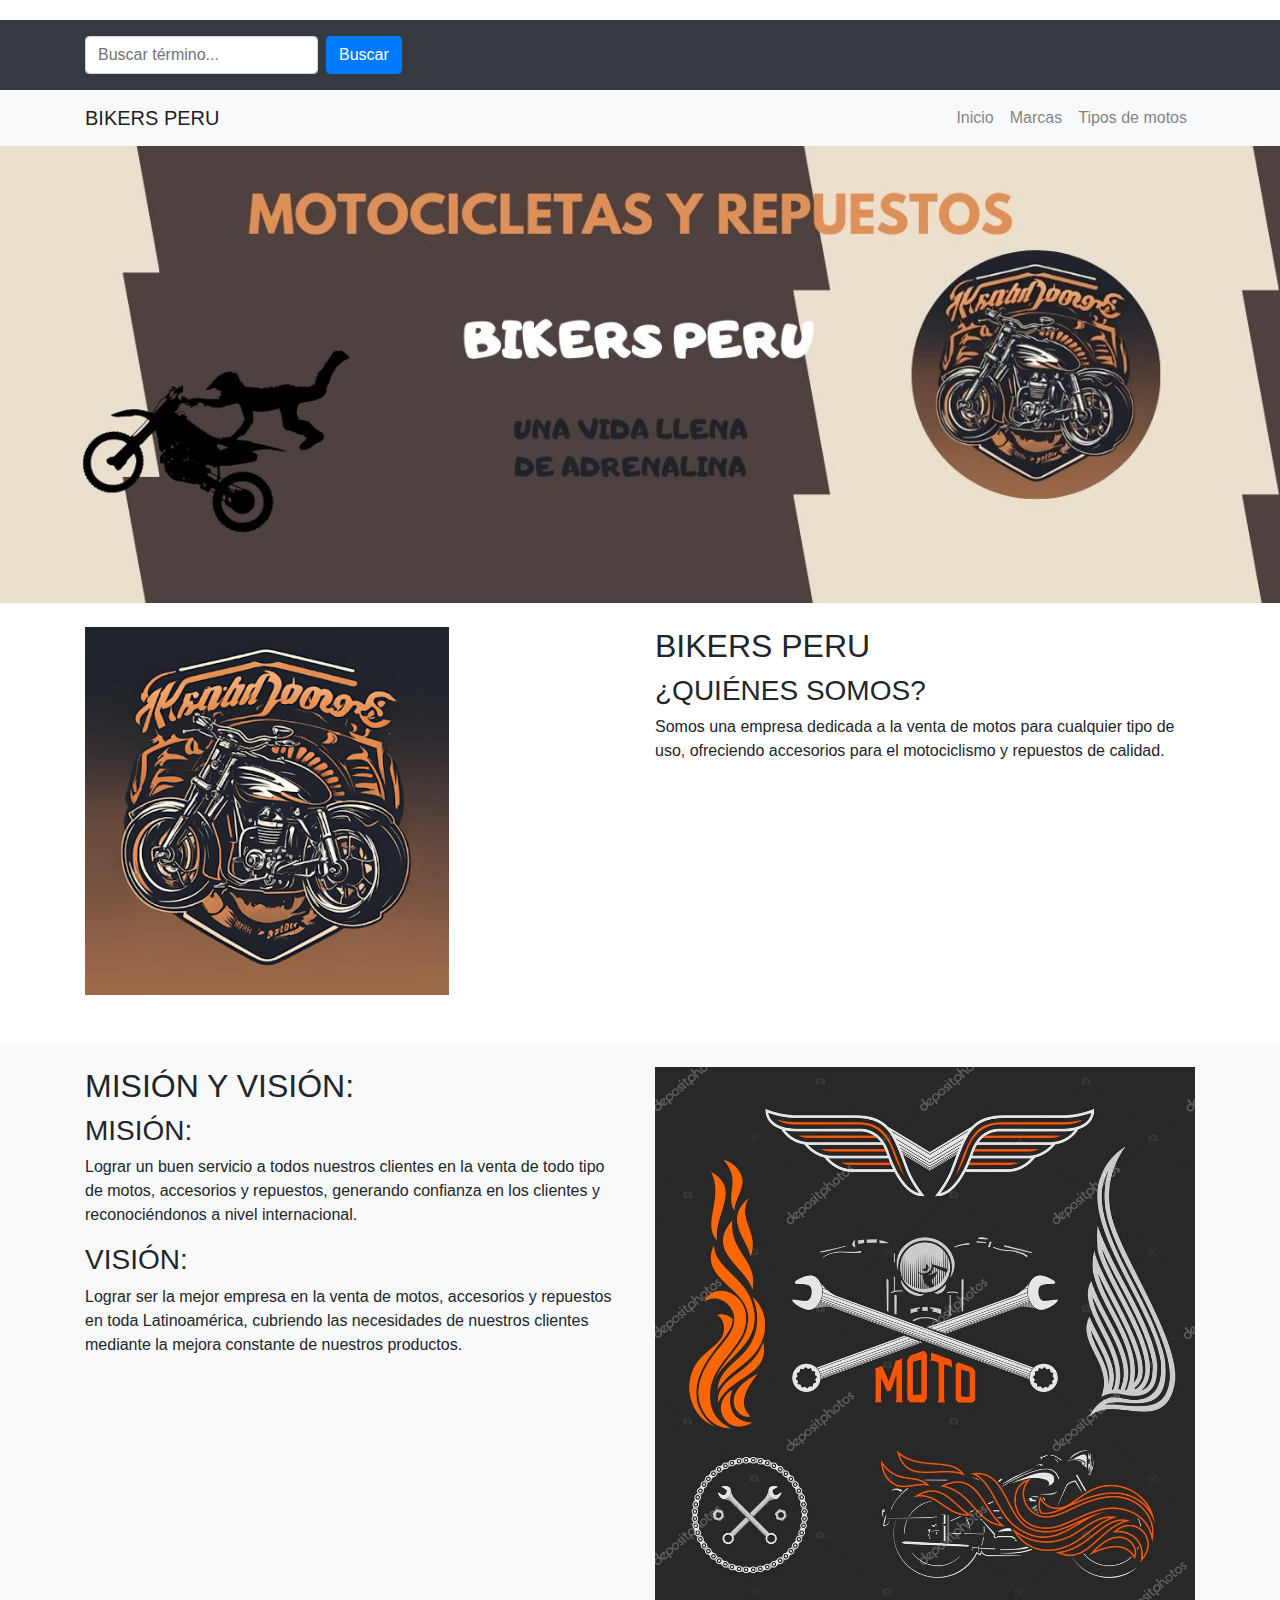
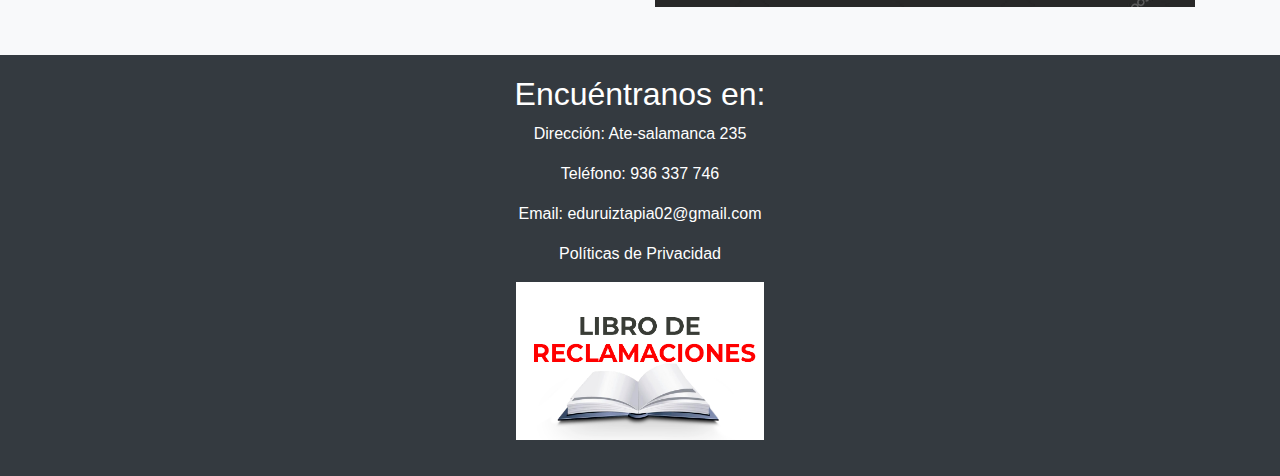
<file: index.html>
<!DOCTYPE html>
<html lang="es">
<head>
    <meta charset="UTF-8">
    <meta name="viewport" content="width=device-width, initial-scale=1.0">
    <title>INICIO</title>
    <!-- Bootstrap CSS -->
    <link href="https://stackpath.bootstrapcdn.com/bootstrap/4.5.2/css/bootstrap.min.css" rel="stylesheet">
    
    
    <style>
        
        body {
            padding-top: 20px; 
        }
        .container2 {
            background-color: #343a40; 
            color: white; 
            padding: 20px;
            text-align: center;
        }

    </style>
</head>
<body>

 
    <div class="container-fluid bg-dark py-3">
        <div class="container">
            <form action="/busqueda" method="get" class="form-inline"> 
                <label for="busqueda" class="text-white"></label> 
                <input type="search" id="busqueda" name="q" class="form-control mr-sm-2" placeholder="Buscar término...">
                <button type="submit" class="btn btn-primary">Buscar</button>
            </form>
        </div>
    </div>

   
    <nav class="navbar navbar-expand-lg navbar-light bg-light">
        <div class="container">
            <a class="navbar-brand" href="#">BIKERS PERU</a>
            <button class="navbar-toggler" type="button" data-toggle="collapse" data-target="#navbarNav" aria-controls="navbarNav" aria-expanded="false" aria-label="Toggle navigation">
                <span class="navbar-toggler-icon"></span>
            </button>
            <div class="collapse navbar-collapse" id="navbarNav">
                <ul class="navbar-nav ml-auto">
                    <li class="nav-item">
                        <a class="nav-link" href="index.html">Inicio</a> 
                    </li>
                    <li class="nav-item">
                        <a class="nav-link" href="marcas.html">Marcas</a>
                    </li>
                    <li class="nav-item">
                        <a class="nav-link" href="tipos.html">Tipos de motos</a>
                    </li>
                </ul>
            </div>
        </div>
    </nav>

    
    <div class="container-fluid p-0">
        <img src="img/BIKERS PERU.jpg" class="img-fluid" alt="Banner" style="width: 100%;">
    </div>

  
    <div class="container my-4">
        <div class="row">
            <div class="col-lg-6">
                <img src="img/logo bikers peu.png" class="img-fluid mb-4" alt="Logo BIKERS PERU">
            </div>
            <div class="col-lg-6">
                <h2>BIKERS PERU</h2>
                <h3>¿QUIÉNES SOMOS?</h3>
                <p>Somos una empresa dedicada a la venta de motos para cualquier tipo de uso, ofreciendo accesorios para el motociclismo y repuestos de calidad.</p>
            </div>
        </div>
    </div>

    
    <div class="container-fluid bg-light py-4">
        <div class="container">
            <div class="row">
                <div class="col-lg-6">
                    <h2>MISIÓN Y VISIÓN:</h2>
                    <h3>MISIÓN:</h3>
                    <p>Lograr un buen servicio a todos nuestros clientes en la venta de todo tipo de motos, accesorios y repuestos, generando confianza en los clientes y reconociéndonos a nivel internacional.</p>
                    <h3>VISIÓN:</h3>
                    <p>Lograr ser la mejor empresa en la venta de motos, accesorios y repuestos en toda Latinoamérica, cubriendo las necesidades de nuestros clientes mediante la mejora constante de nuestros productos.</p>
                </div>
                <div class="col-lg-6">
                    <img src="img/mision y vision.jpg" class="img-fluid mb-4" alt="Misión y Visión">
                </div>
            </div>
        </div>
    </div>

    
    <div class="container2"> 
        <div class="text2"> 
            <h2>Encuéntranos en:</h2>
            <p>Dirección: Ate-salamanca 235</p>
            <p>Teléfono: 936 337 746</p>
            <p>Email: eduruiztapia02@gmail.com</p>
            <p><a href="politicas y privacidad.html" class="text-white">Políticas de Privacidad</a></p> <!-- Corregido: href de Políticas de Privacidad -->
            <p><a href="libro de reclamaciones.html" class="text-white"><img src="img/libro_reclamaciones.png" alt="Libro de reclamaciones" width="20%"></a></p> <!-- Corregido: href de Libro de Reclamaciones -->
        </div>
    </div>

    
    <script src="https://code.jquery.com/jquery-3.5.1.slim.min.js"></script>
    <script src="https://stackpath.bootstrapcdn.com/bootstrap/4.5.2/js/bootstrap.bundle.min.js"></script>

</body>
</html>
</file>
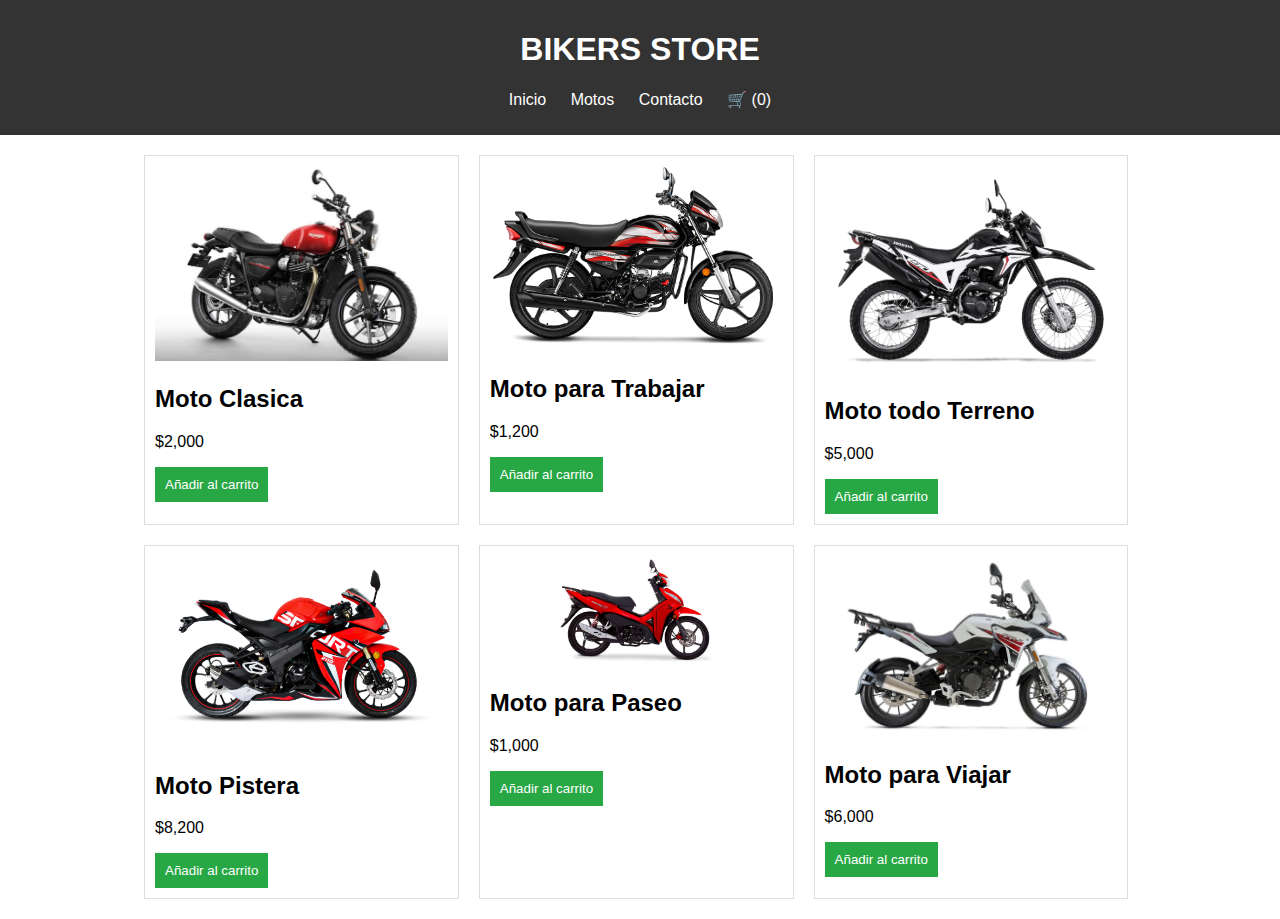
<file: carrito_de_compras.html>
<!DOCTYPE html>
<html lang="es">
<head>
    <meta charset="UTF-8">
    <meta name="viewport" content="width=device-width, initial-scale=1.0">
    <title>Carrito de Compras - Página de Motos</title>
    <link rel="stylesheet" href="ccs/carrito_de_compras.css">
</head>
<body>
    <header>
        <h1>BIKERS STORE</h1>
        <nav>
            <ul>
                <li><a href="index.html">Inicio</a></li>
                <li><a href="tipos.html">Motos</a></li>
                <li><a href="libro de reclamaciones.html">Contacto</a></li>
                <li><a href="#" id="cart-icon">🛒 (0)</a></li>
            </ul>
        </nav>
    </header>

    <main>
        <section class="product-list">
            <article class="product">
                <img src="img/Triumph-Street-Twin-2019-640x0.jpg" alt="Moto 1">
                <h2>Moto Clasica</h2>
                <p>$2,000</p>
                <button class="add-to-cart">Añadir al carrito</button>
            </article>
            <article class="product">
                <img src="img/Eco_Deluxe_Rojo_Negro.png" alt="Moto 2">
                <h2>Moto para Trabajar</h2>
                <p>$1,200</p>
                <button class="add-to-cart">Añadir al carrito</button>
            </article>

            <article class="product">
                <img src="img/XR190L-Negro–-Moto-Honda-todo-terreno.png" alt="Moto 2">
                <h2>Moto todo Terreno</h2>
                <p>$5,000</p>
                <button class="add-to-cart">Añadir al carrito</button>
            </article>

            <article class="product">
                <img src="img/BLOQUE2_2-535350SPORT_200_ROJO.PNG.png" alt="Moto 2">
                <h2>Moto Pistera</h2>
                <p>$8,200</p>
                <button class="add-to-cart">Añadir al carrito</button>
            </article>

            <article class="product">
                <img src="img/WAVE-110-S.jpg" alt="Moto 2">
                <h2>Moto para Paseo</h2>
                <p>$1,000</p>
                <button class="add-to-cart">Añadir al carrito</button>
            </article>

            <article class="product">
                <img src="img/Mejores-motos-de-baja-cilindrada-para-viajar-Benelli-TRK-251.jpg" alt="Moto 2">
                <h2>Moto para Viajar</h2>
                <p>$6,000</p>
                <button class="add-to-cart">Añadir al carrito</button>
            </article>
          
        </section>
    </main>


</body>
</html>
</file>
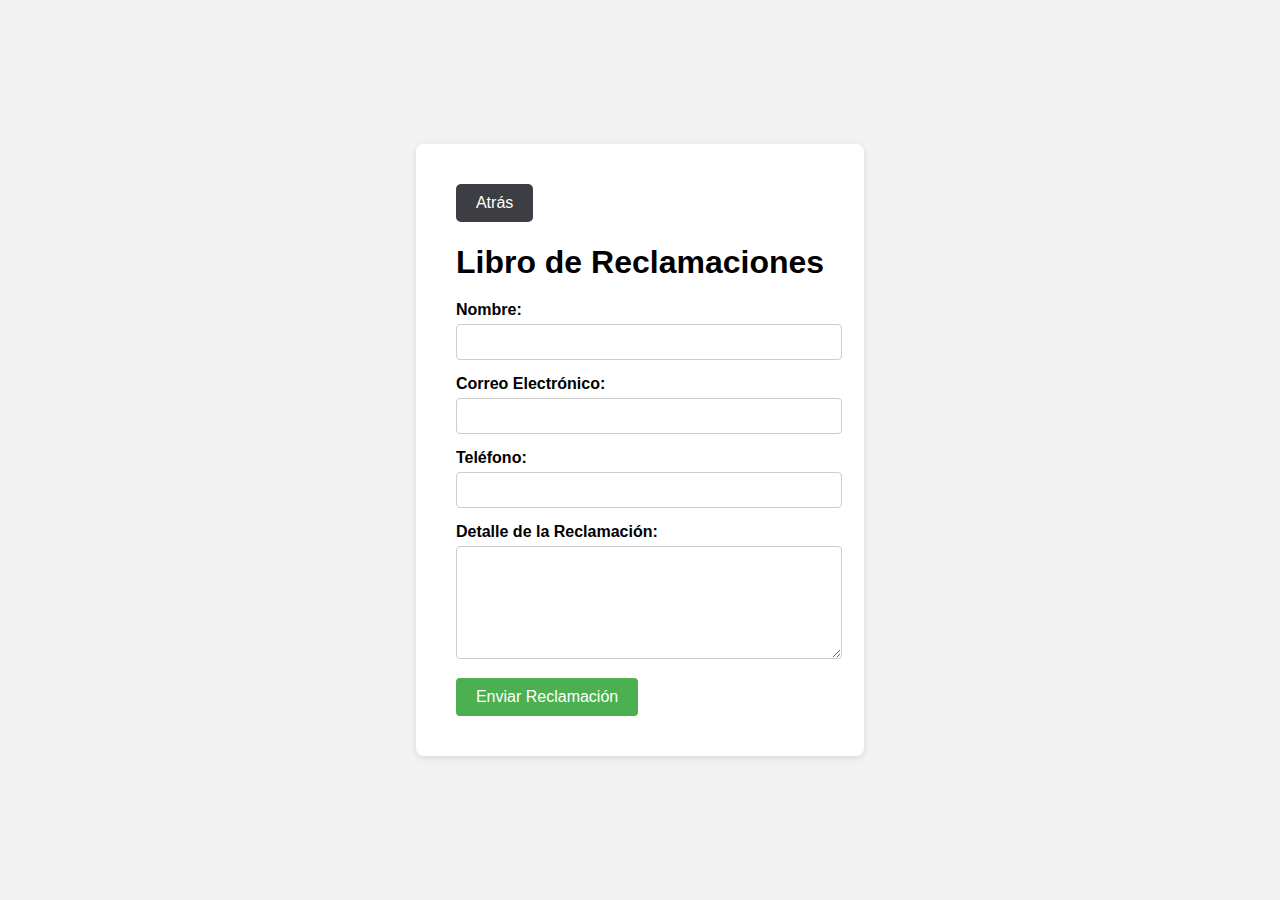
<file: libro de reclamaciones.html>
<!DOCTYPE html>
<html lang="es">
<head>
<meta charset="UTF-8">
<meta name="viewport" content="width=device-width, initial-scale=1.0">
<title>Libro de Reclamaciones</title>
<link rel="stylesheet" href="ccs/libro_de_reclamaciones.css">
</head>
<body>
  
<div class="container">
  <a href="index.html"><button id="btnBack">Atrás</button></a>
  <h1>Libro de Reclamaciones</h1>

  <form action="#" method="POST">
    <div class="form-group">
      <label for="nombre">Nombre:</label>
      <input type="text" id="nombre" name="nombre" required>
    </div>

    <div class="form-group">
      <label for="correo">Correo Electrónico:</label>
      <input type="email" id="correo" name="correo" required>
    </div>

    <div class="form-group">
      <label for="telefono">Teléfono:</label>
      <input type="tel" id="telefono" name="telefono" required>
    </div>

    <div class="form-group">
      <label for="reclamo">Detalle de la Reclamación:</label>
      <textarea id="reclamo" name="reclamo" rows="5" required></textarea>
    </div>

    <button type="submit" class="submit-btn">Enviar Reclamación</button>
  </form>
</div>

</body>
</html>
</file>
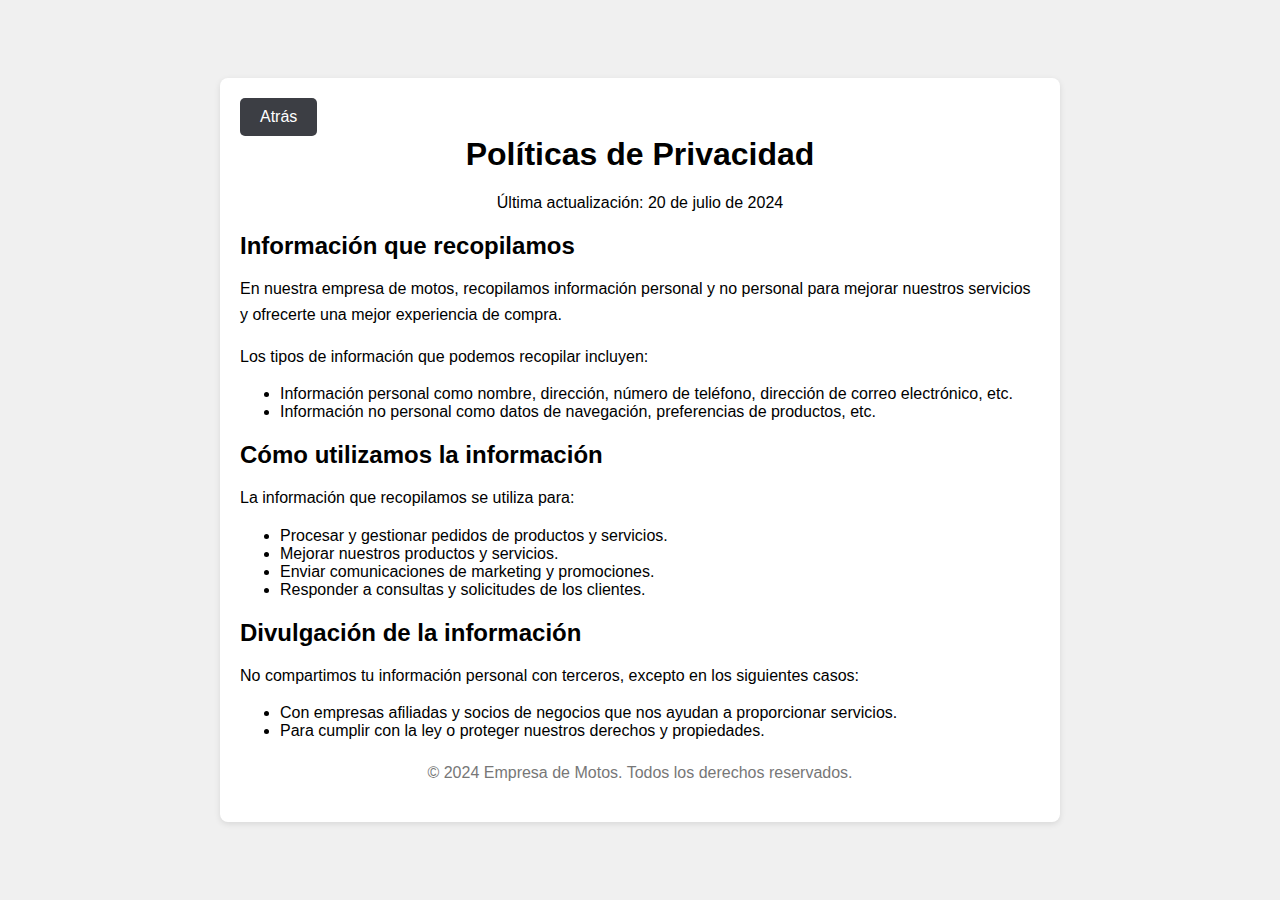
<file: politicas y privacidad.html>
<!DOCTYPE html>
<html lang="es">
<head>
<meta charset="UTF-8">
<meta name="viewport" content="width=device-width, initial-scale=1.0">
<title>Políticas de Privacidad - Empresa de Motos</title>
<link rel="stylesheet" href="ccs/politicas_y_privacidad.css">
</head>
<body>

<div class="container">
  <a href="index.html"><button id="btnBack">Atrás</button></a>
  <header>
    <h1>Políticas de Privacidad</h1>
    <p>Última actualización: 20 de julio de 2024</p>
  </header>

  <section>
    <h2>Información que recopilamos</h2>
    <p>En nuestra empresa de motos, recopilamos información personal y no personal para mejorar nuestros servicios y ofrecerte una mejor experiencia de compra.</p>
    <p>Los tipos de información que podemos recopilar incluyen:</p>
    <ul>
      <li>Información personal como nombre, dirección, número de teléfono, dirección de correo electrónico, etc.</li>
      <li>Información no personal como datos de navegación, preferencias de productos, etc.</li>
    </ul>
  </section>

  <section>
    <h2>Cómo utilizamos la información</h2>
    <p>La información que recopilamos se utiliza para:</p>
    <ul>
      <li>Procesar y gestionar pedidos de productos y servicios.</li>
      <li>Mejorar nuestros productos y servicios.</li>
      <li>Enviar comunicaciones de marketing y promociones.</li>
      <li>Responder a consultas y solicitudes de los clientes.</li>
    </ul>
  </section>

  <section>
    <h2>Divulgación de la información</h2>
    <p>No compartimos tu información personal con terceros, excepto en los siguientes casos:</p>
    <ul>
      <li>Con empresas afiliadas y socios de negocios que nos ayudan a proporcionar servicios.</li>
      <li>Para cumplir con la ley o proteger nuestros derechos y propiedades.</li>
    </ul>
  </section>

  <footer>
    <p>&copy; 2024 Empresa de Motos. Todos los derechos reservados.</p>
  </footer>
</div>

</body>
</html>
</file>
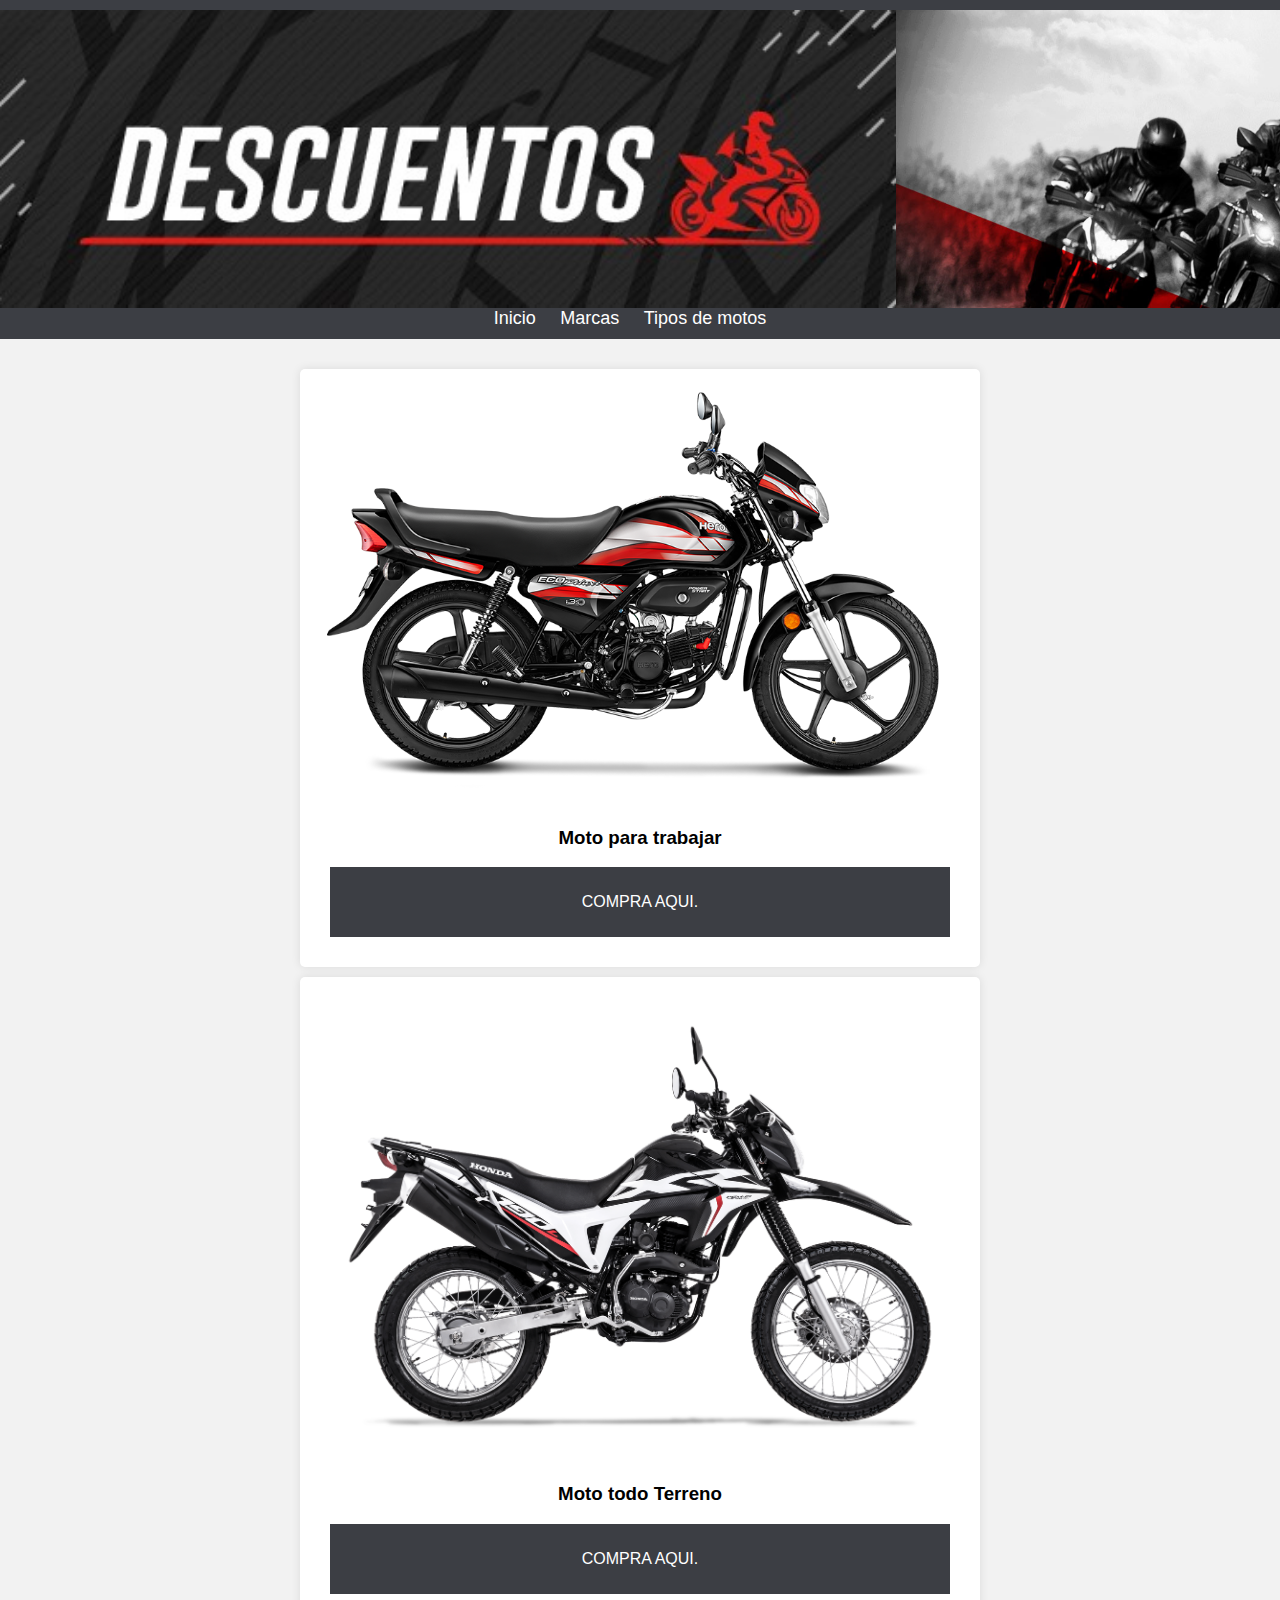
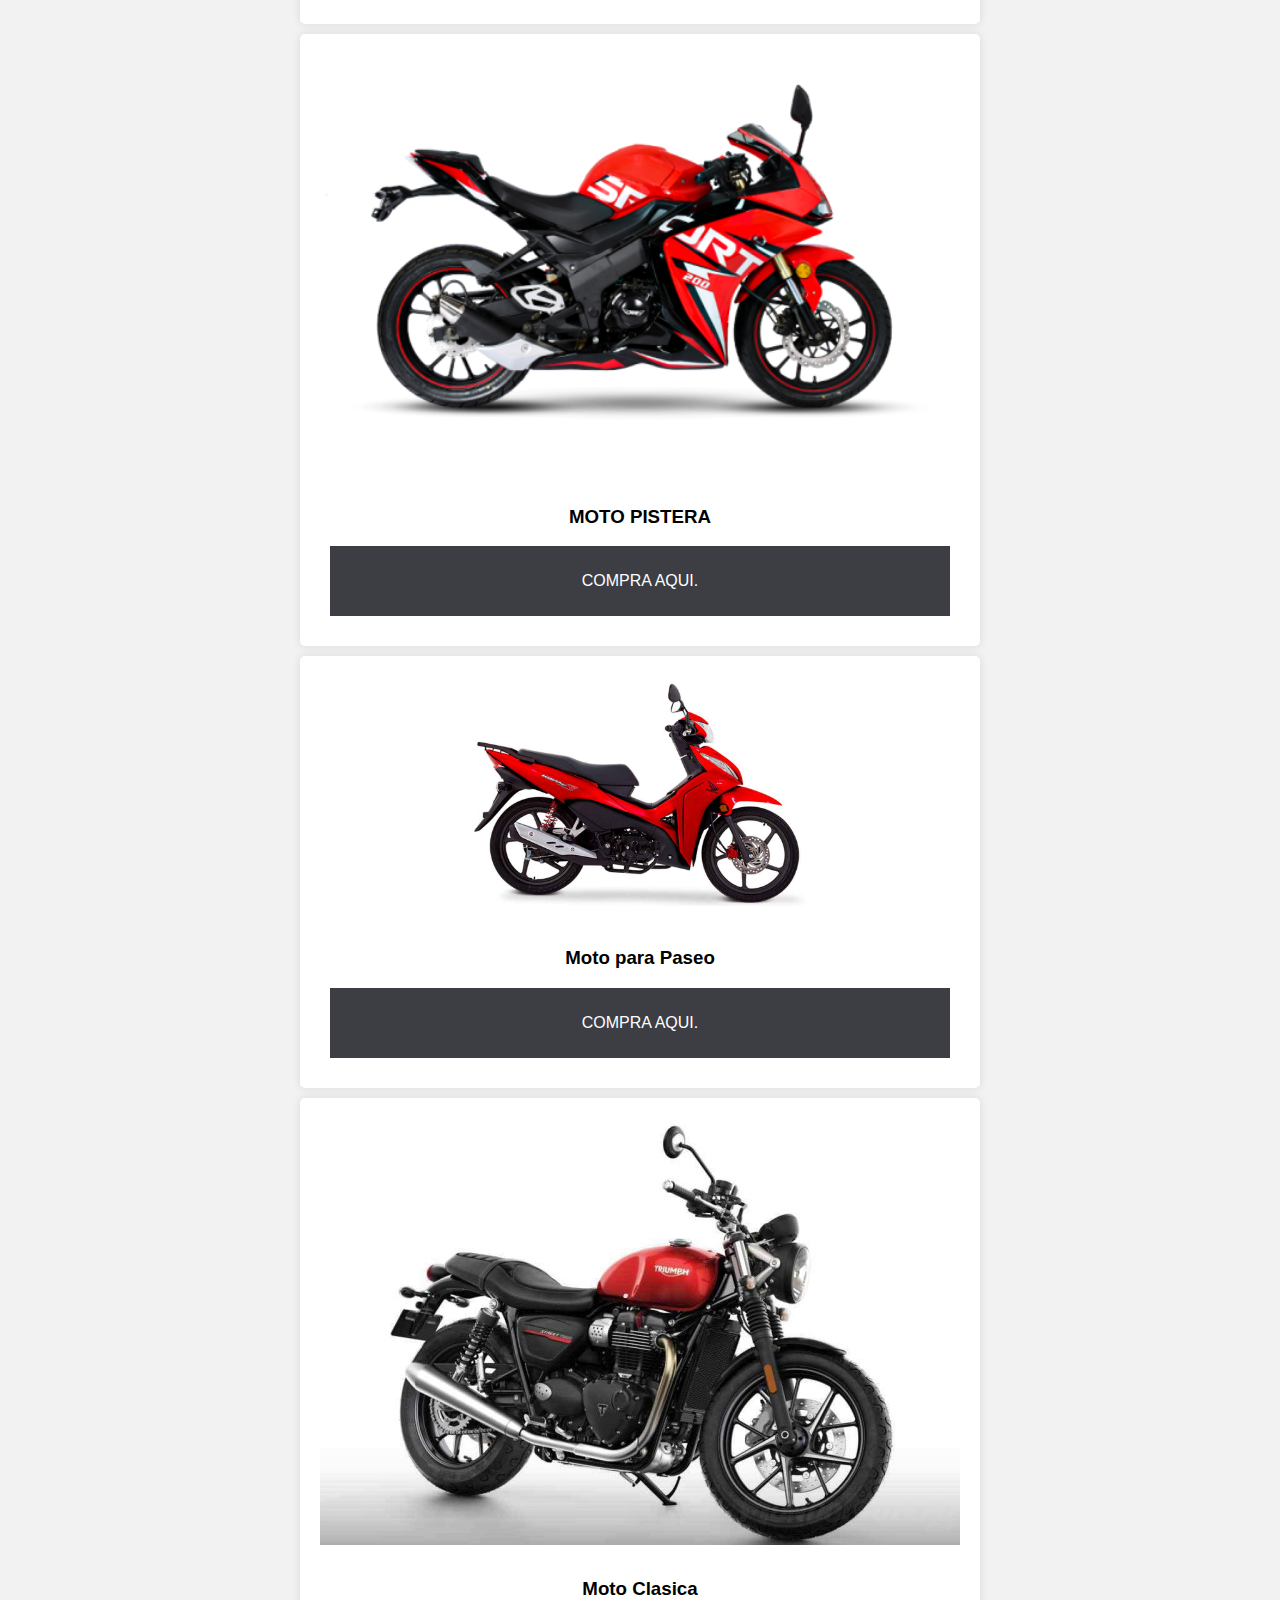
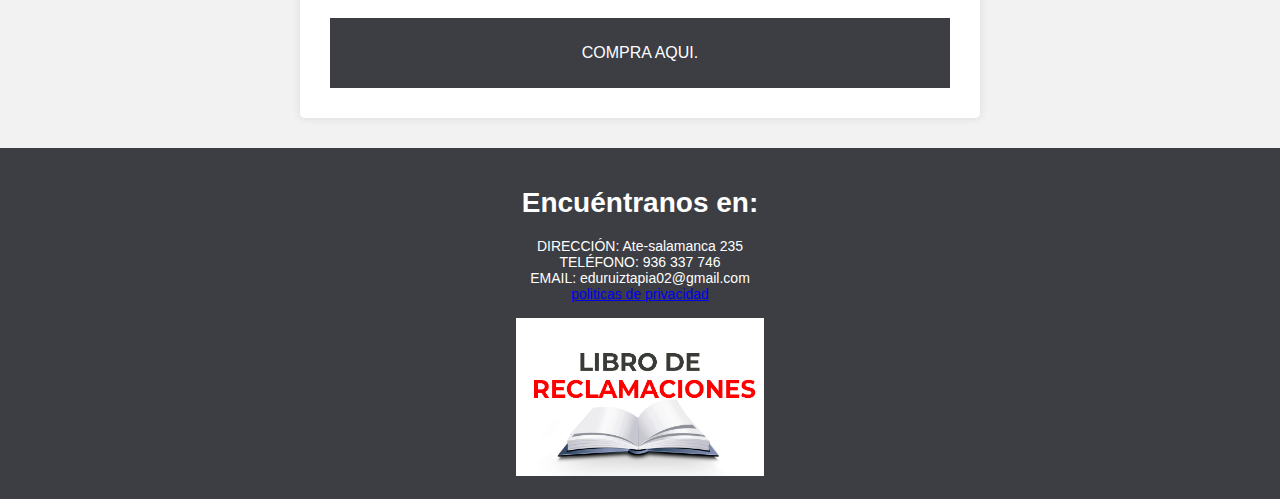
<file: tipos.html>
<!DOCTYPE html>
<html lang="es">
<head>
    <meta charset="UTF-8">
    <meta name="viewport" content="width=device-width, initial-scale=1.0">
    <title>Tipos de Motos</title>
    <link rel="stylesheet" href="ccs/tipo.css">
</head>
<body>
    
    
    <nav>
      <div class="carousel">
        <div class="carousel-images">
            <img src="img/BANNER-DESCUENTOS-2-01-01-01.jpg" alt="Imagen 1">
            <img src="img/banner2.png" alt="Imagen 2">
            <img src="img/motocicleta-estacionada-sola-carretera-asfaltada-noche-concepto-banner-panoramico-motocicleta_41472-1135.jpg" alt="Imagen 3">
        </div>
    </div>
      <ul>
          <li><a href="index.html">Inicio</a></li>
          <li><a href="marcas.html">Marcas</a></li>
          <li><a href="tipos.html">Tipos de motos</a></li>
      </ul>
  </nav>
  


    <main>
        <section class="container">
            <div class="row">
                <div class="column">
                    <div class="image-card">
                        <img src="img/Eco_Deluxe_Rojo_Negro.png" alt="Imagen 1">
                        <div class="image-text">
                            <h3>Moto para trabajar</h3>
                            <a href="carrito_de_compras.html"><p>COMPRA AQUI.</p></a>
                        </div>
                    </div>
                </div>
                
                <div class="column">
                    <div class="image-card">
                      <img src="img/XR190L-Negro–-Moto-Honda-todo-terreno.png" alt="Imagen 2">
                      <div class="image-text">
                        <h3>Moto todo Terreno</h3>
                        <a href="carrito_de_compras.html"><p>COMPRA AQUI.</p></a>
                      </div>
                    </div>
                  </div>
                  <div class="row">
                    <div class="column">
                      <div class="image-card">
                        <img src="img/BLOQUE2_2-535350SPORT_200_ROJO.PNG.png" alt="Imagen 3">
                        <div class="image-text">
                          <h3>MOTO PISTERA</h3>
                          <a href="carrito_de_compras.html"><p>COMPRA AQUI.</p></a>
                        </div>
                      </div>
                    </div>
                    <div class="column">
                      <div class="image-card">
                        <img src="img/WAVE-110-S.jpg" alt="Imagen 4">
                        <div class="image-text">
                          <h3>Moto para Paseo</h3>
                          <a href="carrito_de_compras.html"><p>COMPRA AQUI.</p></a>
                        </div>
                      </div>
                    </div>

                    <div class="column">
                      <div class="image-card">
                        <img src="img/Triumph-Street-Twin-2019-640x0.jpg" alt="imagen 5">
                        <div class="image-text">
                          <h3>Moto Clasica</h3>
                          <a href="carrito_de_compras.html"><p>COMPRA AQUI.</p></a>
                        </div>
                      </div>
                    </div>
                    
            </div>
        </section>

    
    </main>

    <div class="container4">
      <div class="text4">
          <div class="medio">
          <h1>Encuéntranos en:</h1>
      </div> 
      <div class="medio">
      DIRECCIÓN: Ate-salamanca 235
      </div>
      <div class="medio"> TELÉFONO: 936 337 746</div> 
      <div class="medio">EMAIL: eduruiztapia02@gmail.com</div>
      <div class="medio"><a href="politicas y privacidad.html">politicas de privacidad</a></div>
          <br>
          <a href="libro de reclamaciones.html"><img src="img/libro_reclamaciones.png" alt="libro de libro_reclamaciones" width="20%"></a>
          <br>
          
      </div>
  </div>
  
</body>
</html>
</file>
<file: ccs/carrito_de_compras.css>
body {
  font-family: Arial, sans-serif;
  margin: 0;
  padding: 0;
}

header {
  background-color: #333;
  color: #fff;
  padding: 10px;
  text-align: center;
}

header nav ul {
  list-style-type: none;
  padding: 0;
}

header nav ul li {
  display: inline;
  margin: 0 10px;
}

header nav ul li a {
  color: #fff;
  text-decoration: none;
}

main {
  padding: 20px;
}

.product-list {
  display: flex;
  flex-wrap: wrap;
  gap: 20px;
  margin-left: 10%;
}

.product {
  border: 1px solid #ddd;
  padding: 10px;
  width: calc(30% - 20px); /* Ajustar el tamaño según el diseño deseado */
  box-sizing: border-box;
  
}

.product img {
  width: 100%;
  height: auto;
}

.product button {
  background-color: #28a745;
  border: none;
  color: white;
  padding: 10px;
  cursor: pointer;
}

.product button:hover {
  background-color: #218838;
}

aside#cart {
  position: fixed;
  right: 0;
  top: 0;
  width: 300px;
  background-color: #f8f9fa;
  border-left: 1px solid #ddd;
  padding: 20px;
  box-shadow: -2px 0 5px rgba(0, 0, 0, 0.1);
}

aside#cart h2 {
  margin-top: 0;
}

aside#cart ul {
  list-style-type: none;
  padding: 0;
  margin: 0;
}

aside#cart ul li {
  border-bottom: 1px solid #ddd;
  padding: 10px 0;
}

aside#cart button {
  background-color: #007bff;
  border: none;
  color: white;
  padding: 10px;
  cursor: pointer;
  width: 100%;
  margin-top: 10px;
}

aside#cart button:hover {
  background-color: #0056b3;
}


@media (max-width: 768px) {
  .product {
      width: calc(100% - 20px); 
  }

  aside#cart {
      width: 100%;
      position: static;
      border-left: none;
      border-top: 1px solid #ddd;
      box-shadow: none;
  }
}
</file>
<file: ccs/libro_de_reclamaciones.css>
body {
    font-family: Arial, sans-serif;
    background-color: #f2f2f2;
    margin: 0;
    padding: 0;
    display: flex;
    justify-content: center;
    align-items: center;
    min-height: 100vh;
  }
 
#btnBack {
  padding: 10px 20px; 
  font-size: 16px; 
  background-color: #3c3e44;
  color: #fff; 
  border: none; 
  cursor: pointer; 
  border-radius: 5px; 
  text-decoration: none; 
}

#btnBack:hover {
  background-color: #3c3e44; 
}

  .container {
    max-width: 800px;
    padding: 40px;
    background-color: #ffffff;
    border-radius: 8px;
    box-shadow: 0 2px 6px rgba(0, 0, 0, 0.1);
  }
  
  h1 {
    text-align: center;
    margin-bottom: 20px;
  }
  
  .form-group {
    margin-bottom: 15px;
  }
  
  label {
    display: block;
    font-weight: bold;
    margin-bottom: 5px;
  }
  
  input[type="text"],
  input[type="email"],
  input[type="tel"],
  textarea {
    width: 100%;
    padding: 8px;
    font-size: 1rem;
    border: 1px solid #ccc;
    border-radius: 4px;
  }
  
  textarea {
    resize: vertical;
  }
  
  .submit-btn {
    background-color: #4CAF50;
    color: white;
    border: none;
    padding: 10px 20px;
    font-size: 1rem;
    border-radius: 4px;
    cursor: pointer;
    transition: background-color 0.3s ease;
  }
  
  .submit-btn:hover {
    background-color: #45a049;
  }
</file>
<file: ccs/politicas_y_privacidad.css>
body {
    font-family: Arial, sans-serif;
    background-color: #f0f0f0;
    margin: 0;
    padding: 0;
    display: flex;
    justify-content: center;
    align-items: center;
    min-height: 100vh;
  }

  #btnBack {
    padding: 10px 20px; 
    font-size: 16px; 
    background-color:#3c3e44;
    color: #fff; 
    border: none; 
    cursor: pointer; 
    border-radius: 5px; 
    text-decoration: none; 
  }
  
  #btnBack:hover {
    background-color: #3c3e44; 
  }
  
  .container {
    max-width: 800px;
    padding: 20px;
    background-color: #ffffff;
    border-radius: 8px;
    box-shadow: 0 2px 6px rgba(0, 0, 0, 0.1);
  }
  
  header {
    text-align: center;
    margin-bottom: 20px;
  }
  
  header h1 {
    margin-top: 0;
  }
  
  section {
    margin-bottom: 20px;
  }
  
  section h2 {
    font-size: 1.5rem;
    margin-bottom: 10px;
  }
  
  section p,
  footer p {
    font-size: 1rem;
    line-height: 1.6;
  }
  
  section ul {
    margin-top: 5px;
    margin-bottom: 10px;
  }
  
  footer {
    text-align: center;
    margin-top: 20px;
    color: #777777;
  }
</file>
<file: ccs/tipo.css>
body {
    font-family: Arial, sans-serif;
    margin: 0;
    padding: 0;
    background-color: #f2f2f2;
}


nav {
    background-color:#3c3e44;
    color: #fff;
    text-align: center;
    padding: 10px 0;
}

nav ul {
    list-style-type: none;
    margin: 0;
    padding: 0;
}

nav ul li {
    display: inline;
    margin-right: 20px;
}

nav ul li a {
    color: #fff;
    text-decoration: none;
    font-size: 18px;
}

body {
    margin: 0;
    font-family: Arial, sans-serif;
}

.carousel {
    position: relative;
    width: 100%;
    overflow: hidden;
    background-color: #ddd;
}

.carousel-images {
    display: flex;
    width: 70%;
    animation: slide 9s infinite;
}

.carousel-images img {
    width: 100%;
    flex: 1 0 100%;
    object-fit: cover;
}

/* Animación del carrusel */
@keyframes slide {
    0% { transform: translateX(0); }
    33% { transform: translateX(-100%); }
    66% { transform: translateX(-150%); }
    100% { transform: translateX(0); }
}

/* Ajuste para que las imágenes no se estiren en dispositivos móviles */
@media (max-width: 768px) {
    .carousel-images img {
        height: auto;
    }
}


.container, .container2 {
    display: flex;
    flex-wrap: wrap;
    justify-content: space-around;
    margin: 20px auto;
    max-width: 700px;
}

.column {
    flex: 1 1 300px;
    margin: 10px;
    background-color: #fff;
    box-shadow: 0 0 10px rgba(0, 0, 0, 0.1);
    border-radius: 5px;
    overflow: hidden;
}

.image-card {
    text-align: center;
    padding: 20px;
}

.image-card img {
    width: 100%;
    height: auto;
}

.image-text {
    padding: 10px;
}

.image-text a {
    display: block;
    background-color: #3c3e44;
    color: #fff;
    padding: 10px;
    text-decoration: none;
}

.container4 {
    background-color: #3c3e44;
    padding: 20px;
    text-align: center;
}

.text4 {
    font-size: 14px;
    color: white;
}
.container5{
    justify-content: center;
}

/* Estilos para pantallas más pequeñas */
@media only screen and (max-width: 768px) {
    .container, .container2 {
        flex-direction: column;
    }

    .column {
        flex: 1 1 auto;
        margin: 10px 0;
    }
}
</file>
